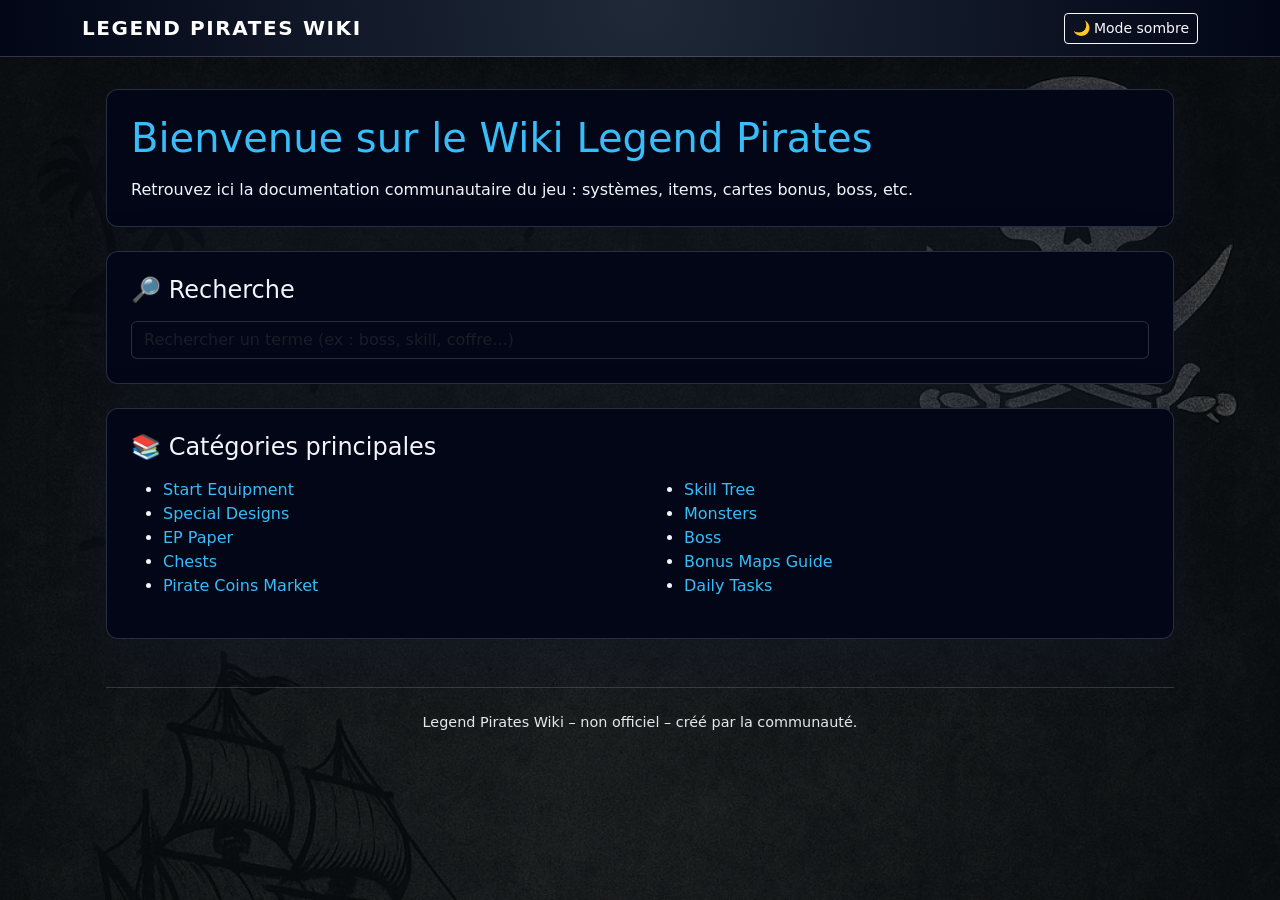
<file: index.html>
<!DOCTYPE html>
<html lang="fr">
<head>
    <meta charset="UTF-8">
    <title>Legend Pirate - Wiki</title>
    <!-- Bootstrap CSS -->
    <link
            href="https://cdn.jsdelivr.net/npm/bootstrap@5.3.3/dist/css/bootstrap.min.css"
            rel="stylesheet"
            integrity="sha384-QWTKZyjpPEjISv5WaRU9OFeRpok6YctnYmDr5pNlyT2bRjXh0JMhjY6hW+ALEwIH"
            crossorigin="anonymous"
    >
    <link rel="stylesheet" href="style.css">
</head>
<body>

<nav class="navbar navbar-expand-lg navbar-dark">
    <div class="container d-flex justify-content-between">
        <a class="navbar-brand" href="index.html">Legend Pirates Wiki</a>

        <button id="themeToggle" class="btn btn-sm btn-outline-light">
            🌙 Mode sombre
        </button>
    </div>
</nav>

<div class="main-container">
    <div class="card-dark mb-4">
        <h1 class="mb-3">Bienvenue sur le Wiki Legend Pirates</h1>
        <p class="mb-0">
            Retrouvez ici la documentation communautaire du jeu : systèmes, items, cartes bonus, boss, etc.
        </p>
    </div>

    <div class="card-dark mb-4">
        <h2 class="h4 mb-3">🔎 Recherche</h2>
        <input type="text" id="searchInput" class="form-control"
               placeholder="Rechercher un terme (ex : boss, skill, coffre...)">
        <div id="searchResults"></div>
    </div>

    <div class="card-dark">
        <h2 class="h4 mb-3">📚 Catégories principales</h2>
        <div class="row">
            <div class="col-md-6">
                <ul>
                    <li><a href="pages/start-equipment.html">Start Equipment</a></li>
                    <li><a href="pages/special-designs.html">Special Designs</a></li>
                    <li><a href="pages/ep-paper.html">EP Paper</a></li>
                    <li><a href="pages/chest.html">Chests</a></li>
                    <li><a href="pages/pirate-coins-market.html">Pirate Coins Market</a></li>
                </ul>
            </div>
            <div class="col-md-6">
                <ul>
                    <li><a href="pages/skill-tree.html">Skill Tree</a></li>
                    <li><a href="pages/monster.html">Monsters</a></li>
                    <li><a href="pages/boss.html">Boss</a></li>
                    <li><a href="pages/bonus-maps-guide.html">Bonus Maps Guide</a></li>
                    <li><a href="pages/daily-task.html">Daily Tasks</a></li>
                </ul>
            </div>
        </div>
    </div>

    <footer>
        <p>Legend Pirates Wiki – non officiel – créé par la communauté.</p>
    </footer>
</div>

<script src="theme.js"></script>
<script src="searchInWiki/search-data.js"></script>
<script src="searchInWiki/search.js"></script>

</body>
</html>
</file>
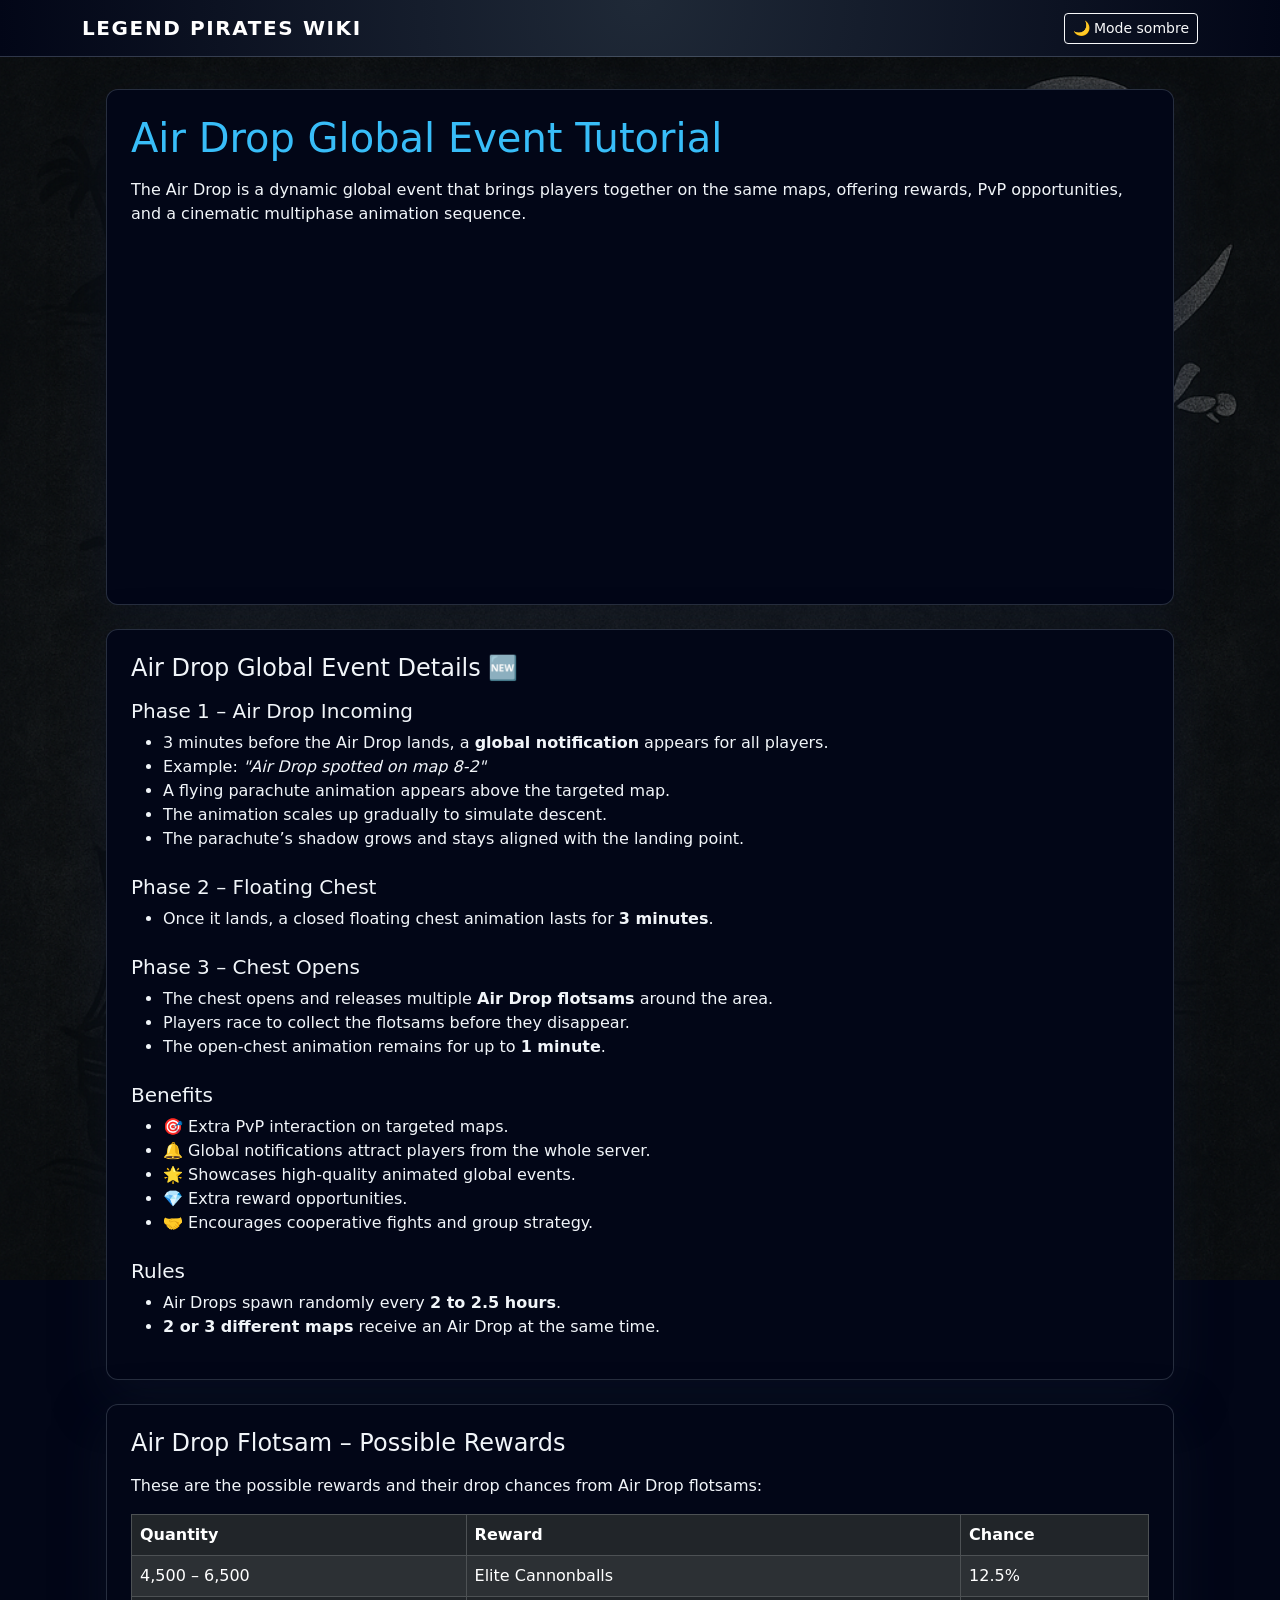
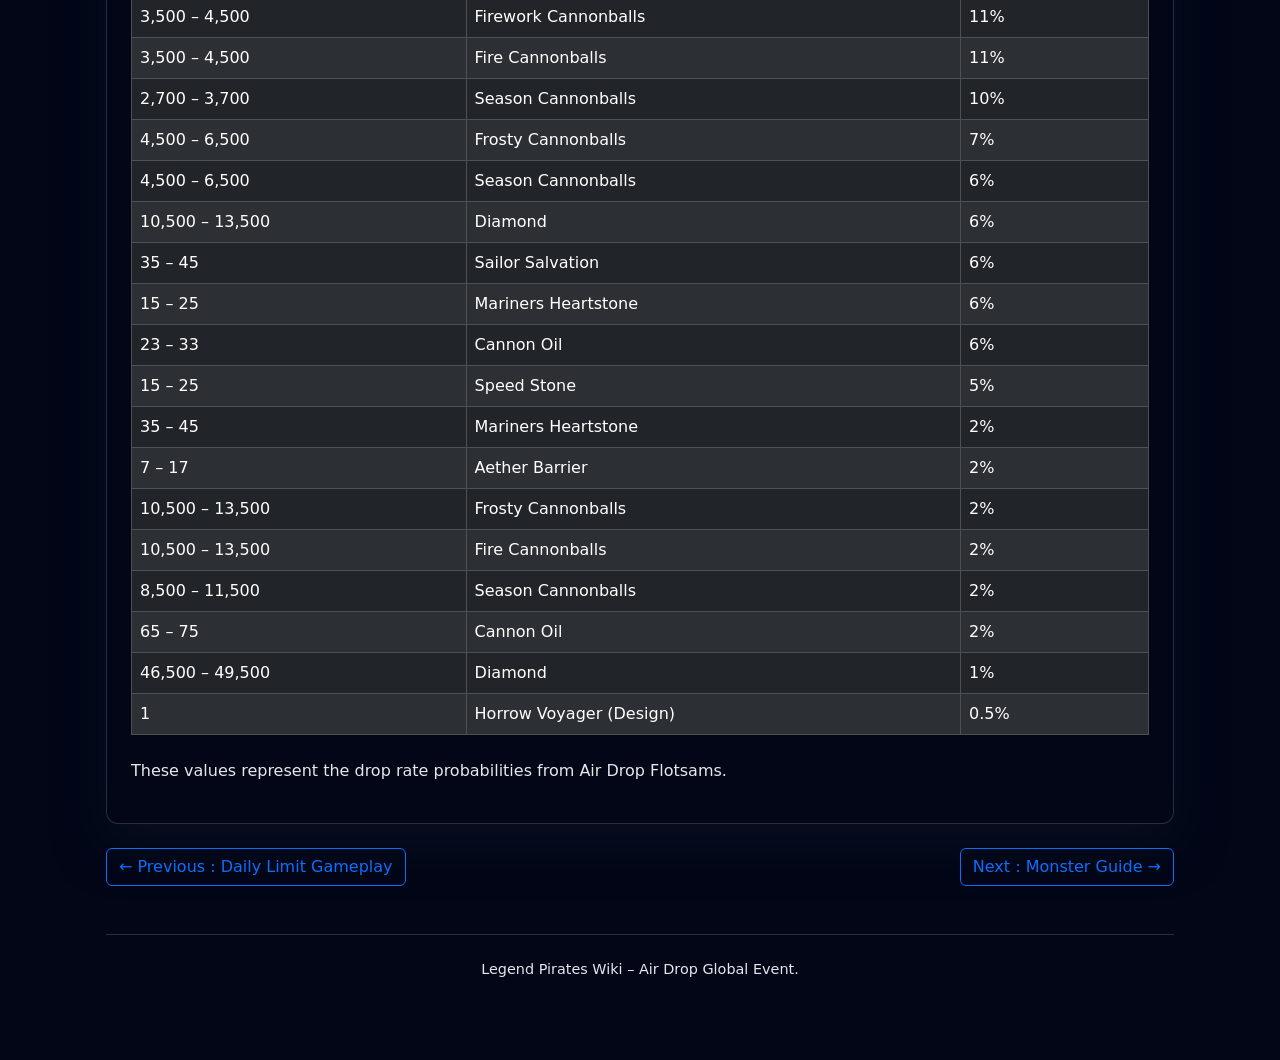
<file: pages/air-drop.html>
<!DOCTYPE html>
<html lang="en">
<head>
    <meta charset="UTF-8">
    <title>Air Drop Global Event – Legend Pirates Wiki</title>

    <link href="https://cdn.jsdelivr.net/npm/bootstrap@5.3.3/dist/css/bootstrap.min.css" rel="stylesheet">
    <link rel="stylesheet" href="../style.css">
</head>
<body>

<nav class="navbar navbar-expand-lg navbar-dark">
    <div class="container d-flex justify-content-between">
        <a class="navbar-brand" href="../index.html">Legend Pirates Wiki</a>
        <button id="themeToggle" class="btn btn-sm btn-outline-light">🌙 Mode sombre</button>
    </div>
</nav>

<div class="main-container">

    <!-- TITLE -->
    <div class="card-dark mb-4">
        <h1 class="mb-3">Air Drop Global Event Tutorial</h1>

        <p>
            The Air Drop is a dynamic global event that brings players together on the same maps,
            offering rewards, PvP opportunities, and a cinematic multiphase animation sequence.
        </p>

        <div class="text-center my-3">
        <iframe
                width="560"
                height="315"
                src="https://www.youtube.com/embed/2-WW0nI2pPs"
                title="Air Drop Tutorial"
                allow="accelerometer; autoplay; clipboard-write; encrypted-media; gyroscope; picture-in-picture"
                allowfullscreen>
        </iframe>
    </div>

    </div>

    <!-- DETAILS -->
    <div class="card-dark mb-4">
        <h2 class="h4 mb-3">Air Drop Global Event Details 🆕</h2>

        <h3 class="h5 mt-3 mb-2">Phase 1 – Air Drop Incoming</h3>
        <ul>
            <li>3 minutes before the Air Drop lands, a <strong>global notification</strong> appears for all players.</li>
            <li>Example: <em>"Air Drop spotted on map 8-2"</em></li>
            <li>A flying parachute animation appears above the targeted map.</li>
            <li>The animation scales up gradually to simulate descent.</li>
            <li>The parachute’s shadow grows and stays aligned with the landing point.</li>
        </ul>

        <h3 class="h5 mt-4 mb-2">Phase 2 – Floating Chest</h3>
        <ul>
            <li>Once it lands, a closed floating chest animation lasts for <strong>3 minutes</strong>.</li>
        </ul>

        <h3 class="h5 mt-4 mb-2">Phase 3 – Chest Opens</h3>
        <ul>
            <li>The chest opens and releases multiple <strong>Air Drop flotsams</strong> around the area.</li>
            <li>Players race to collect the flotsams before they disappear.</li>
            <li>The open-chest animation remains for up to <strong>1 minute</strong>.</li>
        </ul>

        <h3 class="h5 mt-4">Benefits</h3>
        <ul>
            <li>🎯 Extra PvP interaction on targeted maps.</li>
            <li>🔔 Global notifications attract players from the whole server.</li>
            <li>🌟 Showcases high-quality animated global events.</li>
            <li>💎 Extra reward opportunities.</li>
            <li>🤝 Encourages cooperative fights and group strategy.</li>
        </ul>

        <h3 class="h5 mt-4">Rules</h3>
        <ul>
            <li>Air Drops spawn randomly every <strong>2 to 2.5 hours</strong>.</li>
            <li><strong>2 or 3 different maps</strong> receive an Air Drop at the same time.</li>
        </ul>
    </div>

    <!-- DROPS TABLE -->
    <div class="card-dark mb-4">
        <h2 class="h4 mb-3">Air Drop Flotsam – Possible Rewards</h2>

        <p>These are the possible rewards and their drop chances from Air Drop flotsams:</p>

        <div class="table-responsive">
            <table class="table table-dark table-bordered table-striped align-middle">
                <thead>
                <tr>
                    <th>Quantity</th>
                    <th>Reward</th>
                    <th>Chance</th>
                </tr>
                </thead>
                <tbody>
                <tr><td>4,500 – 6,500</td><td>Elite Cannonballs</td><td>12.5%</td></tr>
                <tr><td>3,500 – 4,500</td><td>Firework Cannonballs</td><td>11%</td></tr>
                <tr><td>3,500 – 4,500</td><td>Fire Cannonballs</td><td>11%</td></tr>
                <tr><td>2,700 – 3,700</td><td>Season Cannonballs</td><td>10%</td></tr>
                <tr><td>4,500 – 6,500</td><td>Frosty Cannonballs</td><td>7%</td></tr>
                <tr><td>4,500 – 6,500</td><td>Season Cannonballs</td><td>6%</td></tr>
                <tr><td>10,500 – 13,500</td><td>Diamond</td><td>6%</td></tr>
                <tr><td>35 – 45</td><td>Sailor Salvation</td><td>6%</td></tr>
                <tr><td>15 – 25</td><td>Mariners Heartstone</td><td>6%</td></tr>
                <tr><td>23 – 33</td><td>Cannon Oil</td><td>6%</td></tr>
                <tr><td>15 – 25</td><td>Speed Stone</td><td>5%</td></tr>
                <tr><td>35 – 45</td><td>Mariners Heartstone</td><td>2%</td></tr>
                <tr><td>7 – 17</td><td>Aether Barrier</td><td>2%</td></tr>
                <tr><td>10,500 – 13,500</td><td>Frosty Cannonballs</td><td>2%</td></tr>
                <tr><td>10,500 – 13,500</td><td>Fire Cannonballs</td><td>2%</td></tr>
                <tr><td>8,500 – 11,500</td><td>Season Cannonballs</td><td>2%</td></tr>
                <tr><td>65 – 75</td><td>Cannon Oil</td><td>2%</td></tr>
                <tr><td>46,500 – 49,500</td><td>Diamond</td><td>1%</td></tr>
                <tr><td>1</td><td>Horrow Voyager (Design)</td><td>0.5%</td></tr>
                </tbody>
            </table>
        </div>

        <p class="text-muted mt-2">These values represent the drop rate probabilities from Air Drop Flotsams.</p>
    </div>

    <!-- NAVIGATION -->
    <nav class="page-nav d-flex justify-content-between my-4">
        <a href="daily-limit-gameplay.html" class="btn btn-outline-primary">← Previous : Daily Limit Gameplay</a>
        <a href="monster.html" class="btn btn-outline-primary">Next : Monster Guide →</a>
    </nav>

    <footer>
        <p>Legend Pirates Wiki – Air Drop Global Event.</p>
    </footer>

</div>

<!-- Button: Back to top -->
<button id="backToTop" title="Back to top">⬆</button>

<script src="../theme.js"></script>
<script src="https://cdn.jsdelivr.net/npm/bootstrap@5.3.3/dist/js/bootstrap.bundle.min.js"></script>

<script>
    document.addEventListener("DOMContentLoaded", () => {
        const btn = document.getElementById("backToTop");
        window.addEventListener("scroll", () => {
            if (window.scrollY > 250) btn.classList.add("show");
            else btn.classList.remove("show");
        });
        btn.onclick = () => window.scrollTo({ top: 0, behavior: "smooth" });
    });
</script>

</body>
</html>
</file>
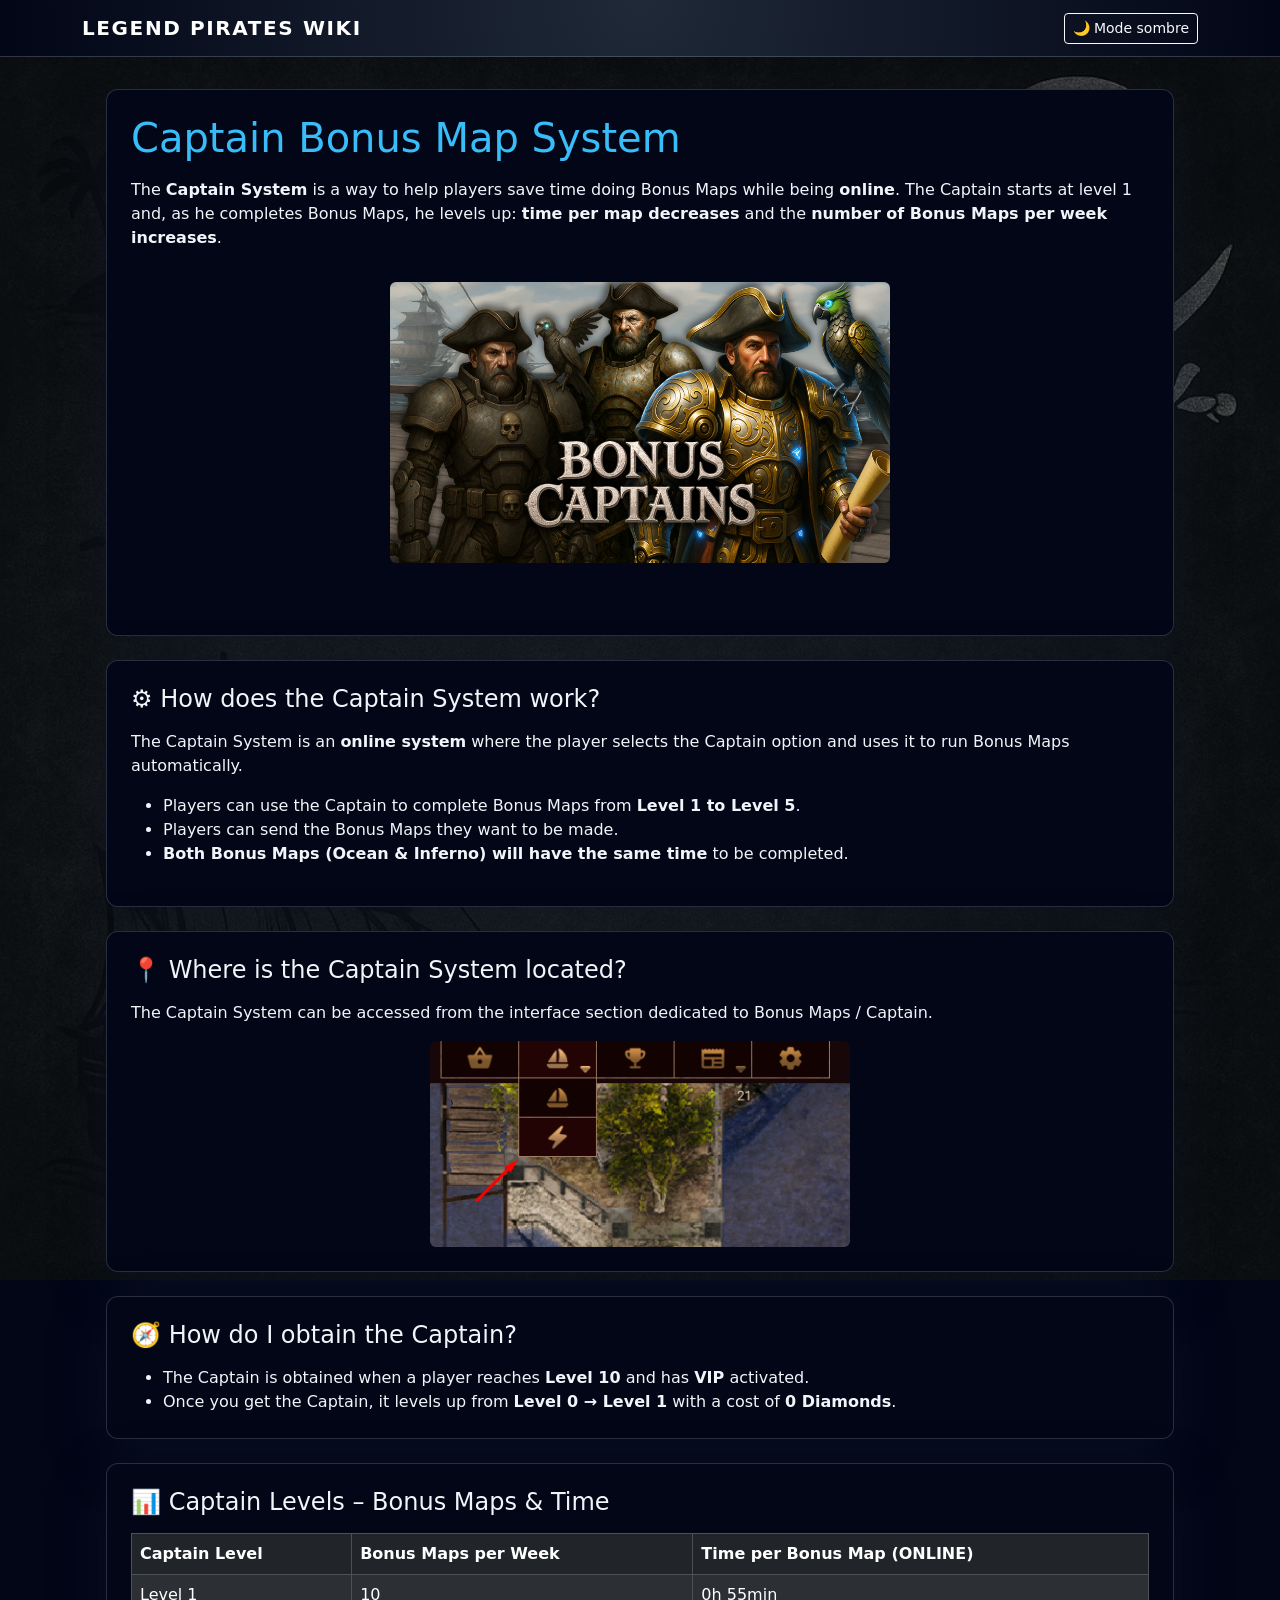
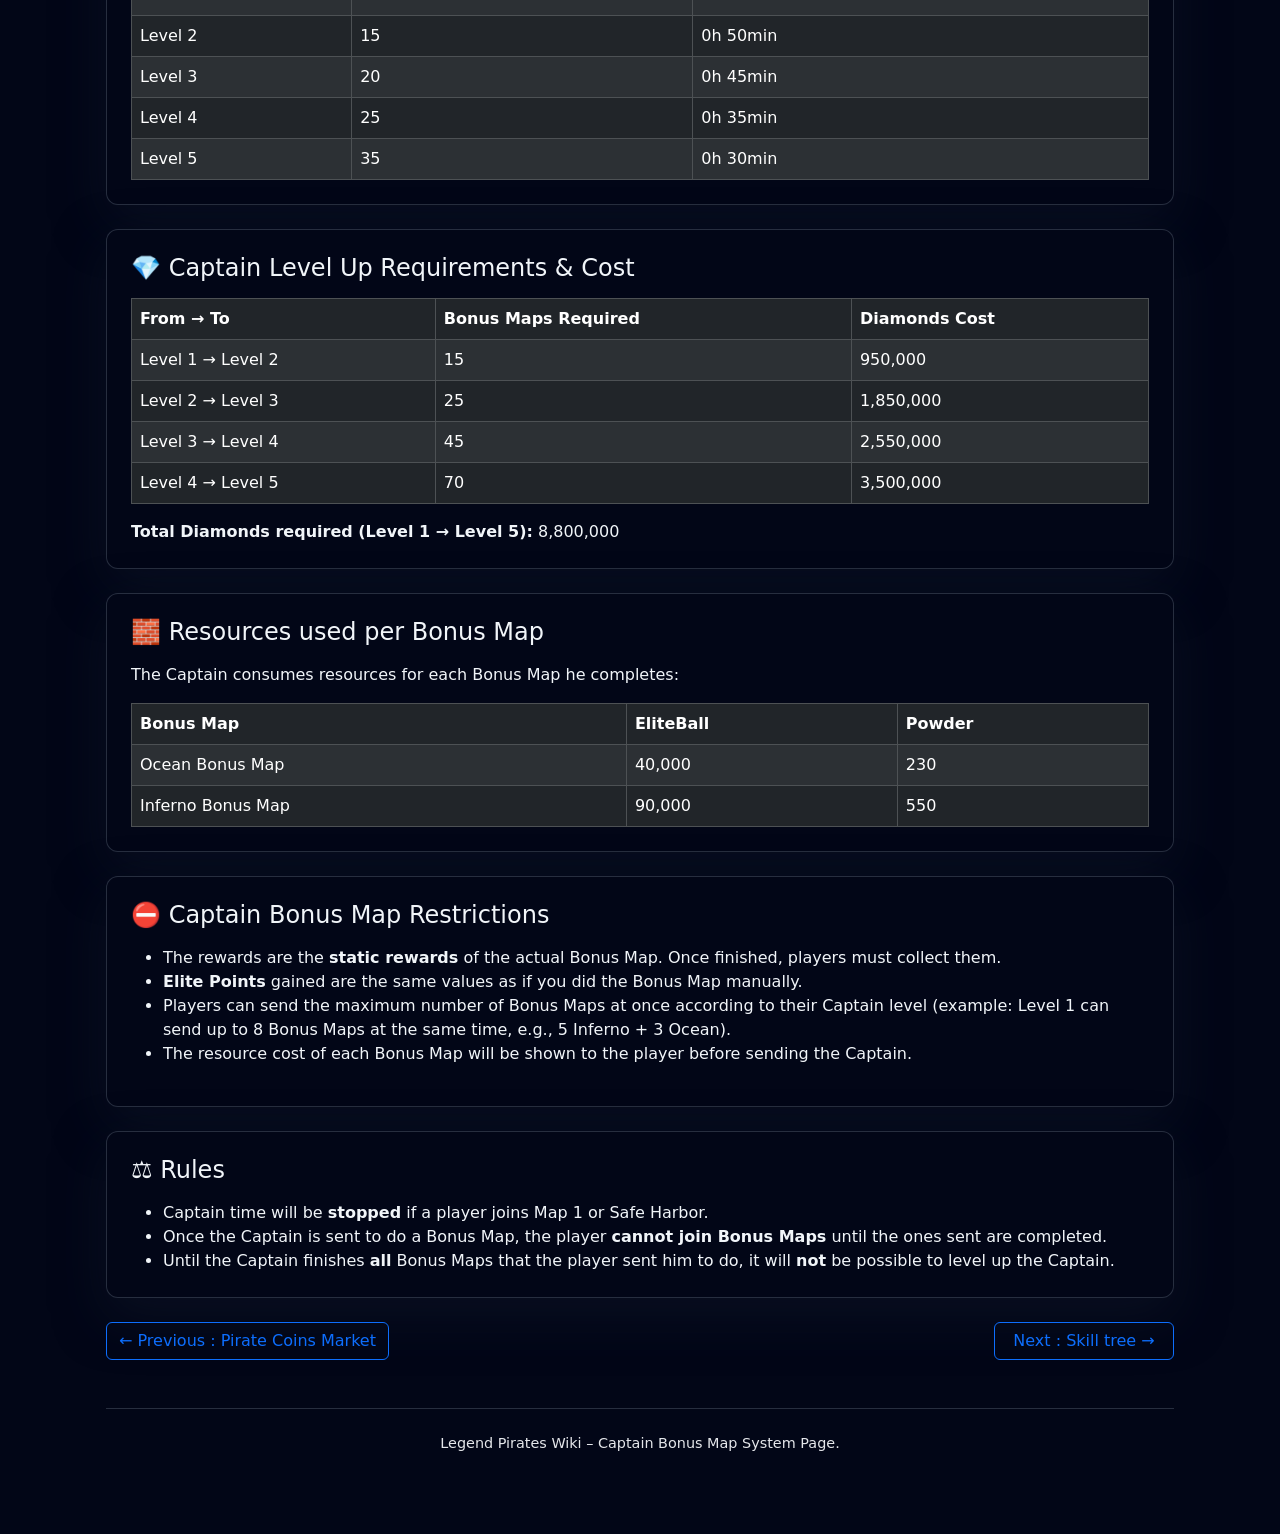
<file: pages/captain-bonus-map-system.html>
<!DOCTYPE html>
<html lang="en">
<head>
    <meta charset="UTF-8">
    <title>Captain Bonus Map System – Legend Pirates Wiki</title>

    <!-- Bootstrap -->
    <link
            href="https://cdn.jsdelivr.net/npm/bootstrap@5.3.3/dist/css/bootstrap.min.css"
            rel="stylesheet"
    >

    <!-- Global CSS -->
    <link rel="stylesheet" href="../style.css">
</head>
<body>

<!-- NAVBAR -->
<nav class="navbar navbar-expand-lg navbar-dark">
    <div class="container d-flex justify-content-between">
        <a class="navbar-brand" href="../index.html">Legend Pirates Wiki</a>
        <button id="themeToggle" class="btn btn-sm btn-outline-light">
            🌙 Mode sombre
        </button>
    </div>
</nav>

<div class="main-container">

    <!-- TITLE / DESCRIPTION -->
    <div class="card-dark mb-4">
        <h1 class="mb-3">Captain Bonus Map System</h1>
        <p class="mb-2">
            The <strong>Captain System</strong> is a way to help players save time doing Bonus Maps while being
            <strong>online</strong>. The Captain starts at level 1 and, as he completes Bonus Maps, he levels up:
            <strong>time per map decreases</strong> and the <strong>number of Bonus Maps per week increases</strong>.
        </p>
        <br>
        <!-- CAPTAIN IMAGE (centrée) -->
        <div class="mb-4 text-center">
            <img src="../assets/img/captainBonusMap/Bonus_Captains.png" alt="Captain System"
                 class="img-fluid rounded mb-4" style="max-width: 500px;">
        </div>
    </div>



    <!-- HOW IT WORKS -->
    <div class="card-dark mb-4">
        <h2 class="h4 mb-3">⚙️ How does the Captain System work?</h2>
        <p>
            The Captain System is an <strong>online system</strong> where the player selects the Captain option and uses it
            to run Bonus Maps automatically.
        </p>
        <ul>
            <li>Players can use the Captain to complete Bonus Maps from <strong>Level 1 to Level 5</strong>.</li>
            <li>Players can send the Bonus Maps they want to be made.</li>
            <li><strong>Both Bonus Maps (Ocean & Inferno) will have the same time</strong> to be completed.</li>
        </ul>
    </div>

    <!-- LOCATION -->
    <div class="card-dark mb-4">
        <h2 class="h4 mb-3">📍 Where is the Captain System located?</h2>
        <p>
            The Captain System can be accessed from the interface section dedicated to Bonus Maps / Captain.
        </p>
        <div class="text-center">
            <img src="../assets/img/captainBonusMap/image.png" alt="Captain System Location"
                 class="img-fluid rounded" style="max-width: 420px;">
        </div>
    </div>

    <!-- HOW TO OBTAIN CAPTAIN -->
    <div class="card-dark mb-4">
        <h2 class="h4 mb-3">🧭 How do I obtain the Captain?</h2>
        <ul class="mb-0">
            <li>The Captain is obtained when a player reaches <strong>Level 10</strong> and has <strong>VIP</strong> activated.</li>
            <li>Once you get the Captain, it levels up from <strong>Level 0 → Level 1</strong> with a cost of <strong>0 Diamonds</strong>.</li>
        </ul>
    </div>

    <!-- WHAT CAPTAIN OFFERS BY LEVEL -->
    <div class="card-dark mb-4">
        <h2 class="h4 mb-3">📊 Captain Levels – Bonus Maps & Time</h2>

        <div class="table-responsive">
            <table class="table table-dark table-bordered table-striped align-middle mb-0">
                <thead>
                <tr>
                    <th>Captain Level</th>
                    <th>Bonus Maps per Week</th>
                    <th>Time per Bonus Map (ONLINE)</th>
                </tr>
                </thead>
                <tbody>
                <tr>
                    <td>Level 1</td>
                    <td>10</td>
                    <td>0h 55min</td>
                </tr>
                <tr>
                    <td>Level 2</td>
                    <td>15</td>
                    <td>0h 50min</td>
                </tr>
                <tr>
                    <td>Level 3</td>
                    <td>20</td>
                    <td>0h 45min</td>
                </tr>
                <tr>
                    <td>Level 4</td>
                    <td>25</td>
                    <td>0h 35min</td>
                </tr>
                <tr>
                    <td>Level 5</td>
                    <td>35</td>
                    <td>0h 30min</td>
                </tr>
                </tbody>
            </table>
        </div>
    </div>

    <!-- LEVEL UP COSTS -->
    <div class="card-dark mb-4">
        <h2 class="h4 mb-3">💎 Captain Level Up Requirements & Cost</h2>

        <div class="table-responsive mb-3">
            <table class="table table-dark table-bordered table-striped align-middle mb-0">
                <thead>
                <tr>
                    <th>From → To</th>
                    <th>Bonus Maps Required</th>
                    <th>Diamonds Cost</th>
                </tr>
                </thead>
                <tbody>
                <tr>
                    <td>Level 1 → Level 2</td>
                    <td>15</td>
                    <td>950,000</td>
                </tr>
                <tr>
                    <td>Level 2 → Level 3</td>
                    <td>25</td>
                    <td>1,850,000</td>
                </tr>
                <tr>
                    <td>Level 3 → Level 4</td>
                    <td>45</td>
                    <td>2,550,000</td>
                </tr>
                <tr>
                    <td>Level 4 → Level 5</td>
                    <td>70</td>
                    <td>3,500,000</td>
                </tr>
                </tbody>
            </table>
        </div>

        <p class="mb-0">
            <strong>Total Diamonds required (Level 1 → Level 5):</strong> 8,800,000
        </p>
    </div>

    <!-- RESOURCES USED -->
    <div class="card-dark mb-4">
        <h2 class="h4 mb-3">🧱 Resources used per Bonus Map</h2>
        <p>
            The Captain consumes resources for each Bonus Map he completes:
        </p>
        <div class="table-responsive">
            <table class="table table-dark table-bordered table-striped align-middle mb-0">
                <thead>
                <tr>
                    <th>Bonus Map</th>
                    <th>EliteBall</th>
                    <th>Powder</th>
                </tr>
                </thead>
                <tbody>
                <tr>
                    <td>Ocean Bonus Map</td>
                    <td>40,000</td>
                    <td>230</td>
                </tr>
                <tr>
                    <td>Inferno Bonus Map</td>
                    <td>90,000</td>
                    <td>550</td>
                </tr>
                </tbody>
            </table>
        </div>
    </div>

    <!-- RESTRICTIONS -->
    <div class="card-dark mb-4">
        <h2 class="h4 mb-3">⛔ Captain Bonus Map Restrictions</h2>
        <ul>
            <li>The rewards are the <strong>static rewards</strong> of the actual Bonus Map. Once finished, players must collect them.</li>
            <li><strong>Elite Points</strong> gained are the same values as if you did the Bonus Map manually.</li>
            <li>Players can send the maximum number of Bonus Maps at once according to their Captain level
                (example: Level 1 can send up to 8 Bonus Maps at the same time, e.g., 5 Inferno + 3 Ocean).</li>
            <li>The resource cost of each Bonus Map will be shown to the player before sending the Captain.</li>
        </ul>
    </div>

    <!-- RULES -->
    <div class="card-dark mb-4">
        <h2 class="h4 mb-3">⚖️ Rules</h2>
        <ul class="mb-0">
            <li>Captain time will be <strong>stopped</strong> if a player joins Map 1 or Safe Harbor.</li>
            <li>Once the Captain is sent to do a Bonus Map, the player <strong>cannot join Bonus Maps</strong> until the ones sent are completed.</li>
            <li>Until the Captain finishes <strong>all</strong> Bonus Maps that the player sent him to do,
                it will <strong>not</strong> be possible to level up the Captain.</li>
        </ul>
    </div>

    <!-- NAVIGATION -->
    <nav class="page-nav d-flex justify-content-between my-4">
        <a href="pirate-coins-market.html" class="btn btn-outline-primary">
            ← Previous : Pirate Coins Market
        </a>
        <a href="skill-tree.html" class="btn btn-outline-primary">
            Next : Skill tree →
        </a>
    </nav>

    <footer>
        <p>Legend Pirates Wiki – Captain Bonus Map System Page.</p>
    </footer>
</div>

<!-- Bouton retour en haut -->
<button id="backToTop" title="Back to top">⬆</button>

<!-- Scripts -->
<script src="../theme.js"></script>
<script
        src="https://cdn.jsdelivr.net/npm/bootstrap@5.3.3/dist/js/bootstrap.bundle.min.js">
</script>
<script>
    // Back to top
    document.addEventListener("DOMContentLoaded", () => {
        const btn = document.getElementById("backToTop");
        window.addEventListener("scroll", () => {
            if (window.scrollY > 250) btn.classList.add("show");
            else btn.classList.remove("show");
        });
        btn.addEventListener("click", () => {
            window.scrollTo({ top: 0, behavior: "smooth" });
        });
    });
</script>

</body>
</html>
</file>
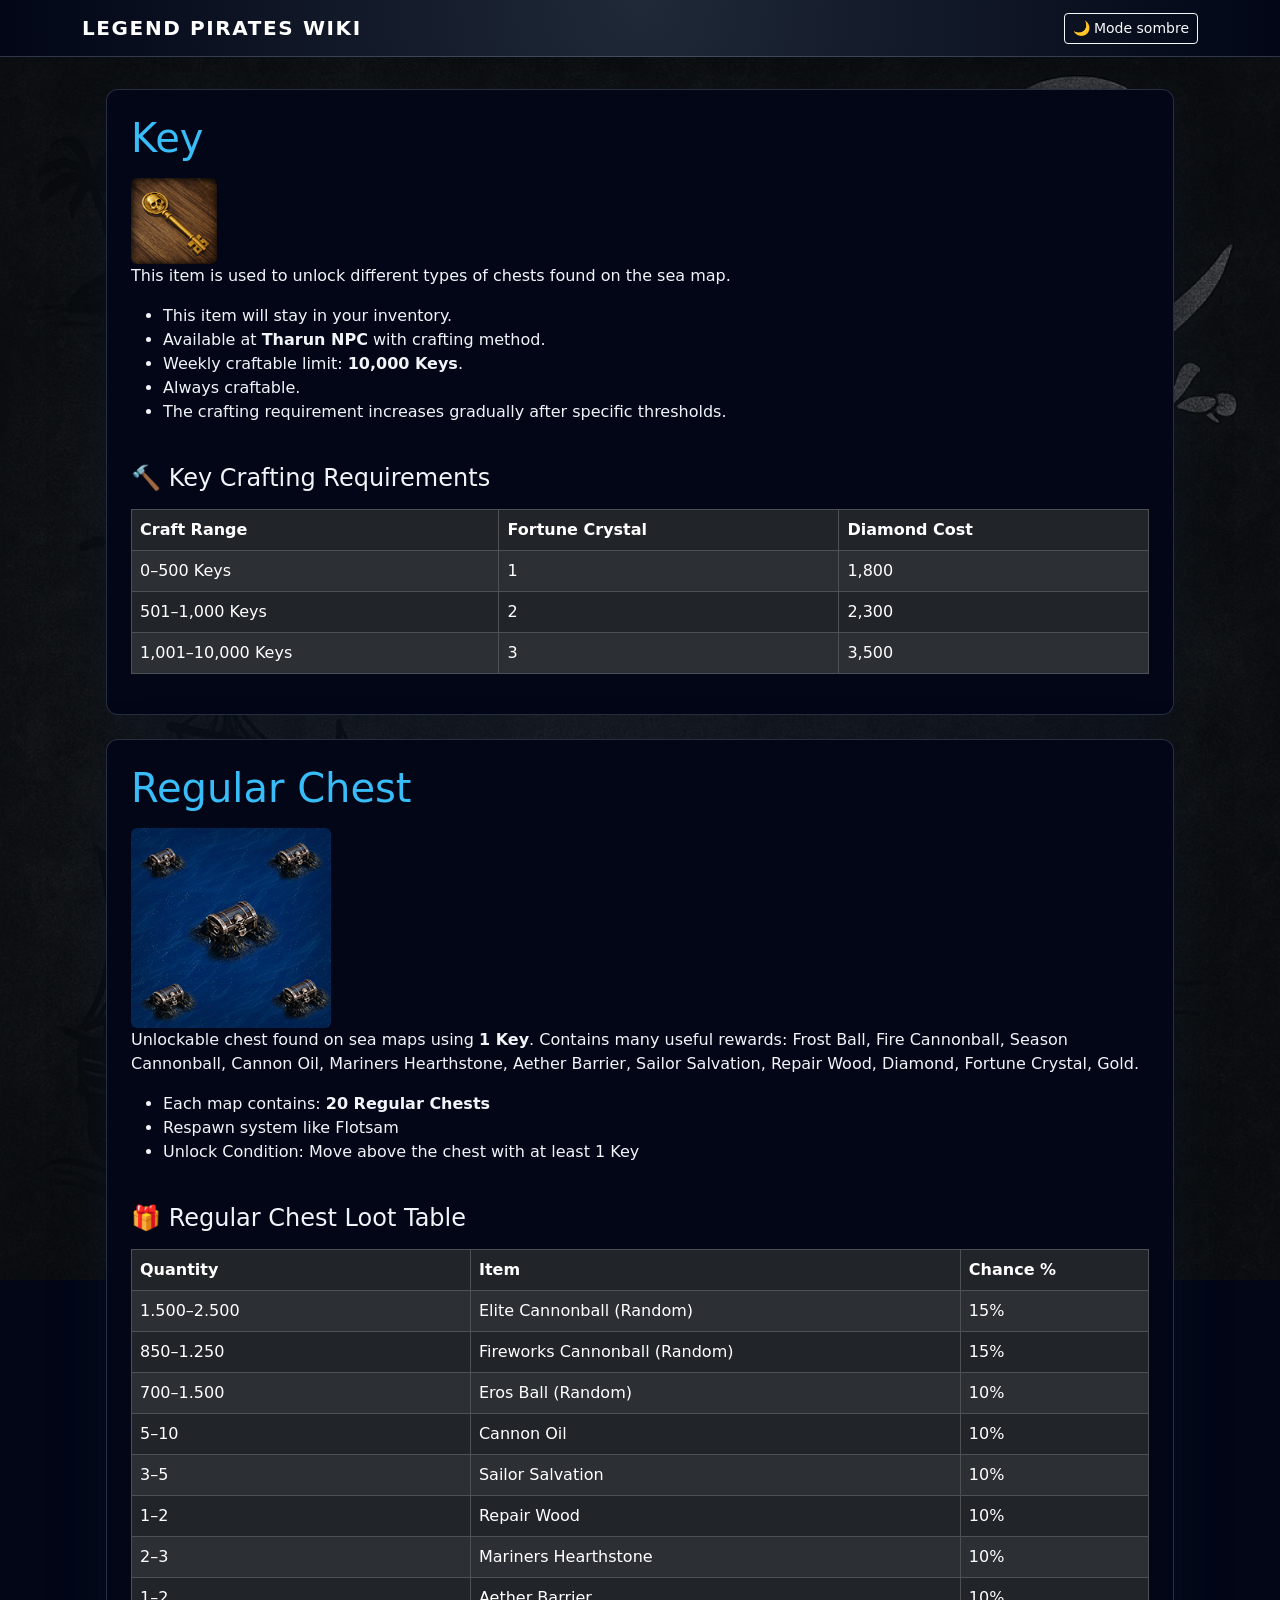
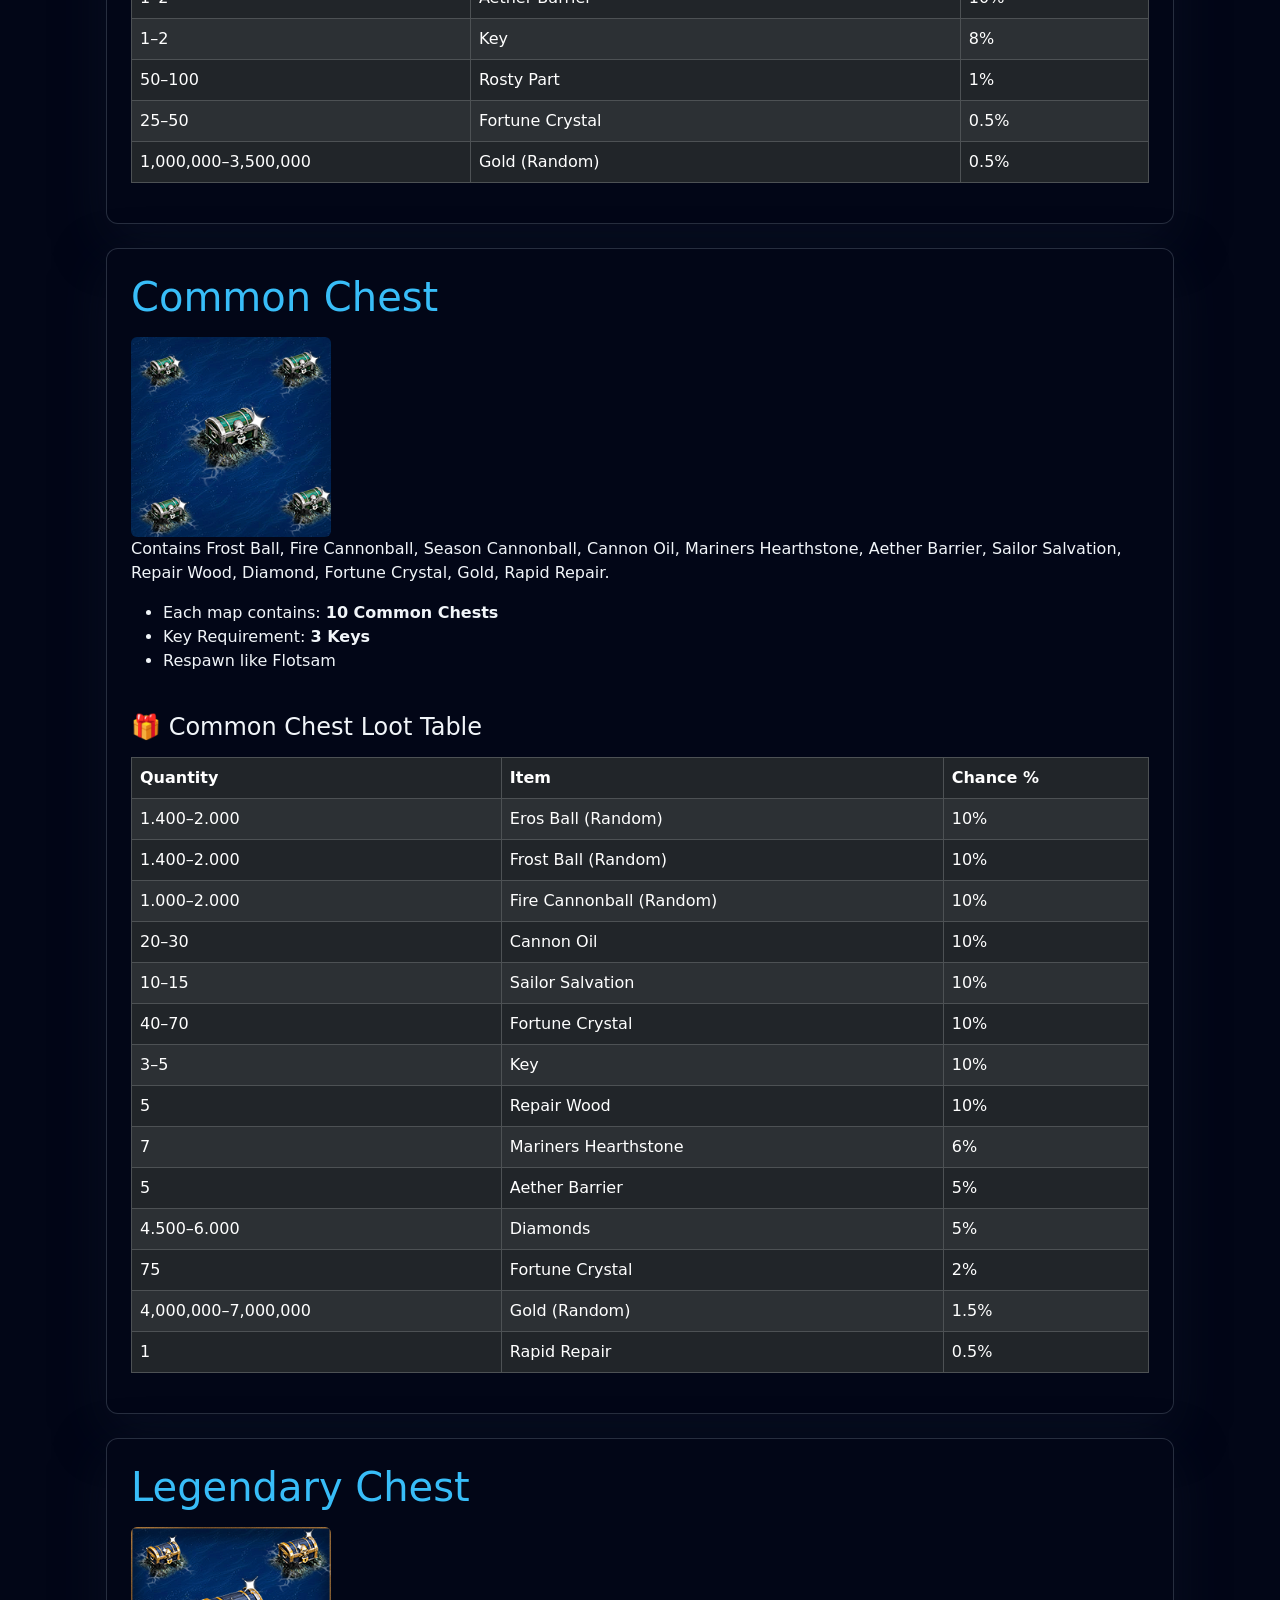
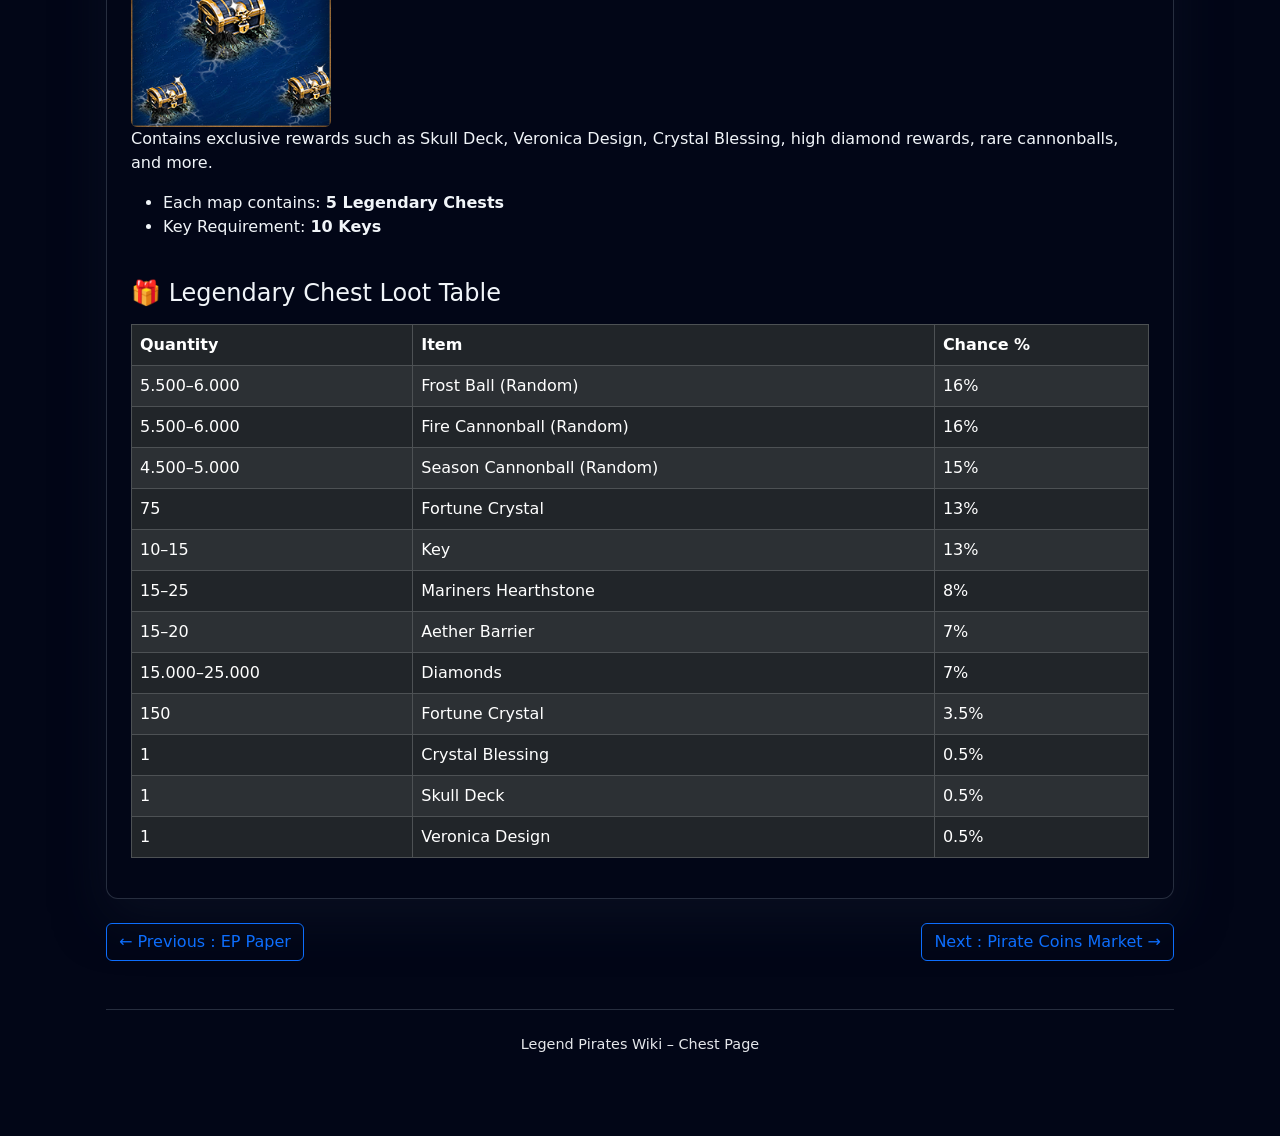
<file: pages/chest.html>
<!DOCTYPE html>
<html lang="en">
<head>
    <meta charset="UTF-8">
    <title>Chests – Legend Pirates Wiki</title>

    <link href="https://cdn.jsdelivr.net/npm/bootstrap@5.3.3/dist/css/bootstrap.min.css" rel="stylesheet">
    <link rel="stylesheet" href="../style.css">
</head>
<body>

<!-- NAVBAR -->
<nav class="navbar navbar-expand-lg navbar-dark">
    <div class="container d-flex justify-content-between">
        <a class="navbar-brand" href="../index.html">Legend Pirates Wiki</a>
        <button id="themeToggle" class="btn btn-sm btn-outline-light">🌙 Mode sombre</button>
    </div>
</nav>

<div class="main-container">

    <!-- ================================ -->
    <!--            KEY SECTION           -->
    <!-- ================================ -->
    <div class="card-dark mb-4">
        <h1 class="mb-3">Key</h1>
        <img src="../assets/img/chests/Key_86p.png" alt="Key" class="img-fluid rounded" style="max-width:200px;">
        <p>This item is used to unlock different types of chests found on the sea map.</p>

        <ul>
            <li>This item will stay in your inventory.</li>
            <li>Available at <strong>Tharun NPC</strong> with crafting method.</li>
            <li>Weekly craftable limit: <strong>10,000 Keys</strong>.</li>
            <li>Always craftable.</li>
            <li>The crafting requirement increases gradually after specific thresholds.</li>
        </ul>
        <br>
        <h2 class="h4 mb-3">🔨 Key Crafting Requirements</h2>

        <div class="table-responsive">
            <table class="table table-dark table-bordered table-striped">
                <thead>
                <tr>
                    <th>Craft Range</th>
                    <th>Fortune Crystal</th>
                    <th>Diamond Cost</th>
                </tr>
                </thead>
                <tbody>
                <tr>
                    <td>0–500 Keys</td>
                    <td>1</td>
                    <td>1,800</td>
                </tr>
                <tr>
                    <td>501–1,000 Keys</td>
                    <td>2</td>
                    <td>2,300</td>
                </tr>
                <tr>
                    <td>1,001–10,000 Keys</td>
                    <td>3</td>
                    <td>3,500</td>
                </tr>
                </tbody>
            </table>
        </div>
    </div>

    <!-- ================================ -->
    <!--       REGULAR CHEST SECTION      -->
    <!-- ================================ -->
    <div class="card-dark mb-4">
        <h1 class="mb-3">Regular Chest</h1>
        <img src="../assets/img/chests/Regular_Chest_Image.png" alt="Key" class="img-fluid rounded" style="max-width:200px;">
        <p>
            Unlockable chest found on sea maps using <strong>1 Key</strong>.
            Contains many useful rewards: Frost Ball, Fire Cannonball, Season Cannonball, Cannon Oil, Mariners Hearthstone,
            Aether Barrier, Sailor Salvation, Repair Wood, Diamond, Fortune Crystal, Gold.
        </p>

        <ul>
            <li>Each map contains: <strong>20 Regular Chests</strong></li>
            <li>Respawn system like Flotsam</li>
            <li>Unlock Condition: Move above the chest with at least 1 Key</li>
        </ul>

        <br>
        <h2 class="h4 mb-3">🎁 Regular Chest Loot Table</h2>

        <div class="table-responsive">
            <table class="table table-dark table-bordered table-striped">
                <thead>
                <tr>
                    <th>Quantity</th>
                    <th>Item</th>
                    <th>Chance %</th>
                </tr>
                </thead>
                <tbody>
                <tr><td>1.500–2.500</td><td>Elite Cannonball (Random)</td><td>15%</td></tr>
                <tr><td>850–1.250</td><td>Fireworks Cannonball (Random)</td><td>15%</td></tr>
                <tr><td>700–1.500</td><td>Eros Ball (Random)</td><td>10%</td></tr>
                <tr><td>5–10</td><td>Cannon Oil</td><td>10%</td></tr>
                <tr><td>3–5</td><td>Sailor Salvation</td><td>10%</td></tr>
                <tr><td>1–2</td><td>Repair Wood</td><td>10%</td></tr>
                <tr><td>2–3</td><td>Mariners Hearthstone</td><td>10%</td></tr>
                <tr><td>1–2</td><td>Aether Barrier</td><td>10%</td></tr>
                <tr><td>1–2</td><td>Key</td><td>8%</td></tr>
                <tr><td>50–100</td><td>Rosty Part</td><td>1%</td></tr>
                <tr><td>25–50</td><td>Fortune Crystal</td><td>0.5%</td></tr>
                <tr><td>1,000,000–3,500,000</td><td>Gold (Random)</td><td>0.5%</td></tr>
                </tbody>
            </table>
        </div>
    </div>

    <!-- ================================ -->
    <!--        COMMON CHEST SECTION      -->
    <!-- ================================ -->
    <div class="card-dark mb-4">
        <h1 class="mb-3">Common Chest</h1>
        <img src="../assets/img/chests/Common_Chest_Image.png" alt="Key" class="img-fluid rounded" style="max-width:200px;">
        <p>
            Contains Frost Ball, Fire Cannonball, Season Cannonball, Cannon Oil, Mariners Hearthstone,
            Aether Barrier, Sailor Salvation, Repair Wood, Diamond, Fortune Crystal, Gold, Rapid Repair.
        </p>

        <ul>
            <li>Each map contains: <strong>10 Common Chests</strong></li>
            <li>Key Requirement: <strong>3 Keys</strong></li>
            <li>Respawn like Flotsam</li>
        </ul>

        <br>
        <h2 class="h4 mb-3">🎁 Common Chest Loot Table</h2>

        <div class="table-responsive">
            <table class="table table-dark table-bordered table-striped">
                <thead>
                <tr>
                    <th>Quantity</th>
                    <th>Item</th>
                    <th>Chance %</th>
                </tr>
                </thead>
                <tbody>
                <tr><td>1.400–2.000</td><td>Eros Ball (Random)</td><td>10%</td></tr>
                <tr><td>1.400–2.000</td><td>Frost Ball (Random)</td><td>10%</td></tr>
                <tr><td>1.000–2.000</td><td>Fire Cannonball (Random)</td><td>10%</td></tr>
                <tr><td>20–30</td><td>Cannon Oil</td><td>10%</td></tr>
                <tr><td>10–15</td><td>Sailor Salvation</td><td>10%</td></tr>
                <tr><td>40–70</td><td>Fortune Crystal</td><td>10%</td></tr>
                <tr><td>3–5</td><td>Key</td><td>10%</td></tr>
                <tr><td>5</td><td>Repair Wood</td><td>10%</td></tr>
                <tr><td>7</td><td>Mariners Hearthstone</td><td>6%</td></tr>
                <tr><td>5</td><td>Aether Barrier</td><td>5%</td></tr>
                <tr><td>4.500–6.000</td><td>Diamonds</td><td>5%</td></tr>
                <tr><td>75</td><td>Fortune Crystal</td><td>2%</td></tr>
                <tr><td>4,000,000–7,000,000</td><td>Gold (Random)</td><td>1.5%</td></tr>
                <tr><td>1</td><td>Rapid Repair</td><td>0.5%</td></tr>
                </tbody>
            </table>
        </div>
    </div>

    <!-- ================================ -->
    <!--       LEGENDARY CHEST SECTION    -->
    <!-- ================================ -->
    <div class="card-dark mb-4">
        <h1 class="mb-3">Legendary Chest</h1>
        <img src="../assets/img/chests/Legendary_Chest_Image.png" alt="Key" class="img-fluid rounded" style="max-width:200px;">
        <p>
            Contains exclusive rewards such as Skull Deck, Veronica Design, Crystal Blessing,
            high diamond rewards, rare cannonballs, and more.
        </p>

        <ul>
            <li>Each map contains: <strong>5 Legendary Chests</strong></li>
            <li>Key Requirement: <strong>10 Keys</strong></li>
        </ul>

        <br>
        <h2 class="h4 mb-3">🎁 Legendary Chest Loot Table</h2>

        <div class="table-responsive">
            <table class="table table-dark table-bordered table-striped">
                <thead>
                <tr>
                    <th>Quantity</th>
                    <th>Item</th>
                    <th>Chance %</th>
                </tr>
                </thead>
                <tbody>
                <tr><td>5.500–6.000</td><td>Frost Ball (Random)</td><td>16%</td></tr>
                <tr><td>5.500–6.000</td><td>Fire Cannonball (Random)</td><td>16%</td></tr>
                <tr><td>4.500–5.000</td><td>Season Cannonball (Random)</td><td>15%</td></tr>
                <tr><td>75</td><td>Fortune Crystal</td><td>13%</td></tr>
                <tr><td>10–15</td><td>Key</td><td>13%</td></tr>
                <tr><td>15–25</td><td>Mariners Hearthstone</td><td>8%</td></tr>
                <tr><td>15–20</td><td>Aether Barrier</td><td>7%</td></tr>
                <tr><td>15.000–25.000</td><td>Diamonds</td><td>7%</td></tr>
                <tr><td>150</td><td>Fortune Crystal</td><td>3.5%</td></tr>
                <tr><td>1</td><td>Crystal Blessing</td><td>0.5%</td></tr>
                <tr><td>1</td><td>Skull Deck</td><td>0.5%</td></tr>
                <tr><td>1</td><td>Veronica Design</td><td>0.5%</td></tr>
                </tbody>
            </table>
        </div>
    </div>

    <!-- Navigation -->
    <nav class="page-nav d-flex justify-content-between my-4">
        <a href="ep-paper.html" class="btn btn-outline-primary">← Previous : EP Paper</a>
        <a href="pirate-coins-market.html" class="btn btn-outline-primary">Next : Pirate Coins Market →</a>
    </nav>

    <footer><p>Legend Pirates Wiki – Chest Page</p></footer>

</div>

<button id="backToTop" title="Back to top">⬆</button>

<script src="../theme.js"></script>
<script src="https://cdn.jsdelivr.net/npm/bootstrap@5.3.3/dist/js/bootstrap.bundle.min.js"></script>

<script>
    // Back to top
    document.addEventListener("DOMContentLoaded", () => {
        const btn = document.getElementById("backToTop");
        window.addEventListener("scroll", () => {
            if (window.scrollY > 250) btn.classList.add("show");
            else btn.classList.remove("show");
        });
        btn.addEventListener("click", () => {
            window.scrollTo({ top: 0, behavior: "smooth" });
        });
    });
</script>

</body>
</html>
</file>
<file: style.css>
/* ==== Thème par défaut (sombre) ==== */
body {
    --bg-color: #050814;
    --text-color: #f1f5f9;
    --card-bg: #020617;
    --border-color: rgba(148, 163, 184, 0.25);
    --accent: #38bdf8;
    --accent-soft: #0ea5e9;
    --muted: #e5e7eb;

    background-color: var(--bg-color);
    color: var(--text-color);
    font-family: system-ui, -apple-system, BlinkMacSystemFont, "Segoe UI", sans-serif;
}

/* ==== Thème clair ==== */
body.light-theme {
    --bg-color: #f4f4f5;
    --text-color: #020617;
    --card-bg: #ffffff;
    --border-color: rgba(15, 23, 42, 0.15);
    --accent: #2563eb;
    --accent-soft: #3b82f6;
    --muted: #111827;
}

/* Conteneur principal */
.main-container {
    max-width: 1100px;
    margin: 0 auto;
    padding: 2rem 1rem 4rem 1rem;
}

/* Header / Navbar */
.navbar-dark {
    background: radial-gradient(circle at top, #1f2937, #020617);
    border-bottom: 1px solid rgba(148, 163, 184, 0.3);
}

body.light-theme .navbar-dark {
    background: linear-gradient(90deg, #a0a7b5, #a7aab5);
    border-bottom-color: rgba(148, 163, 184, 0.4);
}

.navbar-brand {
    font-weight: 700;
    letter-spacing: 0.08em;
    text-transform: uppercase;
}

/* Titres */
h1, h2, h3 {
    color: var(--accent);
}

/* Cartes / sections */
.card-dark {
    background: var(--card-bg);
    border: 1px solid var(--border-color);
    border-radius: 0.75rem;
    padding: 1.5rem;
    margin-bottom: 1.5rem;
    box-shadow: 0 18px 50px rgba(15, 23, 42, 0.5);
}

/* Liens */
a {
    color: var(--accent);
    text-decoration: none;
}

a:hover {
    color: var(--accent-soft);
    text-decoration: underline;
}

/* Recherche */
#searchInput {
    background-color: var(--card-bg);
    border: 1px solid var(--border-color);
    color: var(--text-color);
}

#searchInput:focus {
    outline: none;
    box-shadow: 0 0 0 0.2rem rgba(56, 189, 248, 0.4);
    border-color: var(--accent);
}

#searchResults ul {
    list-style: none;
    padding-left: 0;
    margin-top: 1rem;
}

#searchResults li {
    padding: 0.75rem 1rem;
    border-radius: 0.5rem;
    background-color: var(--card-bg);
    border: 1px solid var(--border-color);
    margin-bottom: 0.5rem;
}

/* Footer */
footer {
    margin-top: 3rem;
    padding-top: 1.5rem;
    border-top: 1px solid var(--border-color);
    text-align: center;
    color: var(--muted);
    font-size: 0.9rem;
}

/* Navigation Précédent / Suivant */
.page-nav a.btn {
    min-width: 180px;
}

/* ===== Bouton Retour en Haut ===== */
#backToTop {
    position: fixed;
    bottom: 30px;
    right: 30px;
    z-index: 999;
    background-color: var(--accent);
    color: var(--bg-color);
    border: none;
    padding: 12px 16px;
    border-radius: 50%;
    font-size: 20px;
    cursor: pointer;
    opacity: 0;
    visibility: hidden;
    transition: opacity 0.3s ease, visibility 0.3s ease, transform 0.2s;
    box-shadow: 0 8px 20px rgba(0,0,0,0.4);
}

#backToTop:hover {
    transform: scale(1.1);
    background-color: var(--accent-soft);
}

/* Bouton visible */
#backToTop.show {
    opacity: 1;
    visibility: visible;
}

/* Texte atténué (infos, notes, etc.), lié au thème */
.text-muted {
    color: var(--muted) !important;
}

.video-container {
    position: relative;
    width: 100%;
    max-width: 900px;
    margin: 0 auto;
}

.video-container video {
    width: 100%;
    height: auto;
    border-radius: 12px;
}

/* Thème sombre */
body {
    background-image: url("assets/img/backgrounds/dark.png");
    background-size: cover;
    background-repeat: no-repeat;
    background-position: center top;
    background-attachment: fixed;
    background-color: #020617;
}

/* Thème clair */
body.light-theme {
    background-image: url("assets/img/backgrounds/ecranPirate.png");
    background-size: cover;          /* garde le plein écran */
    background-repeat: no-repeat;
    background-position: center top; /* par ex : privilégier le haut de l'image */
    background-attachment: fixed;
}
</file>
